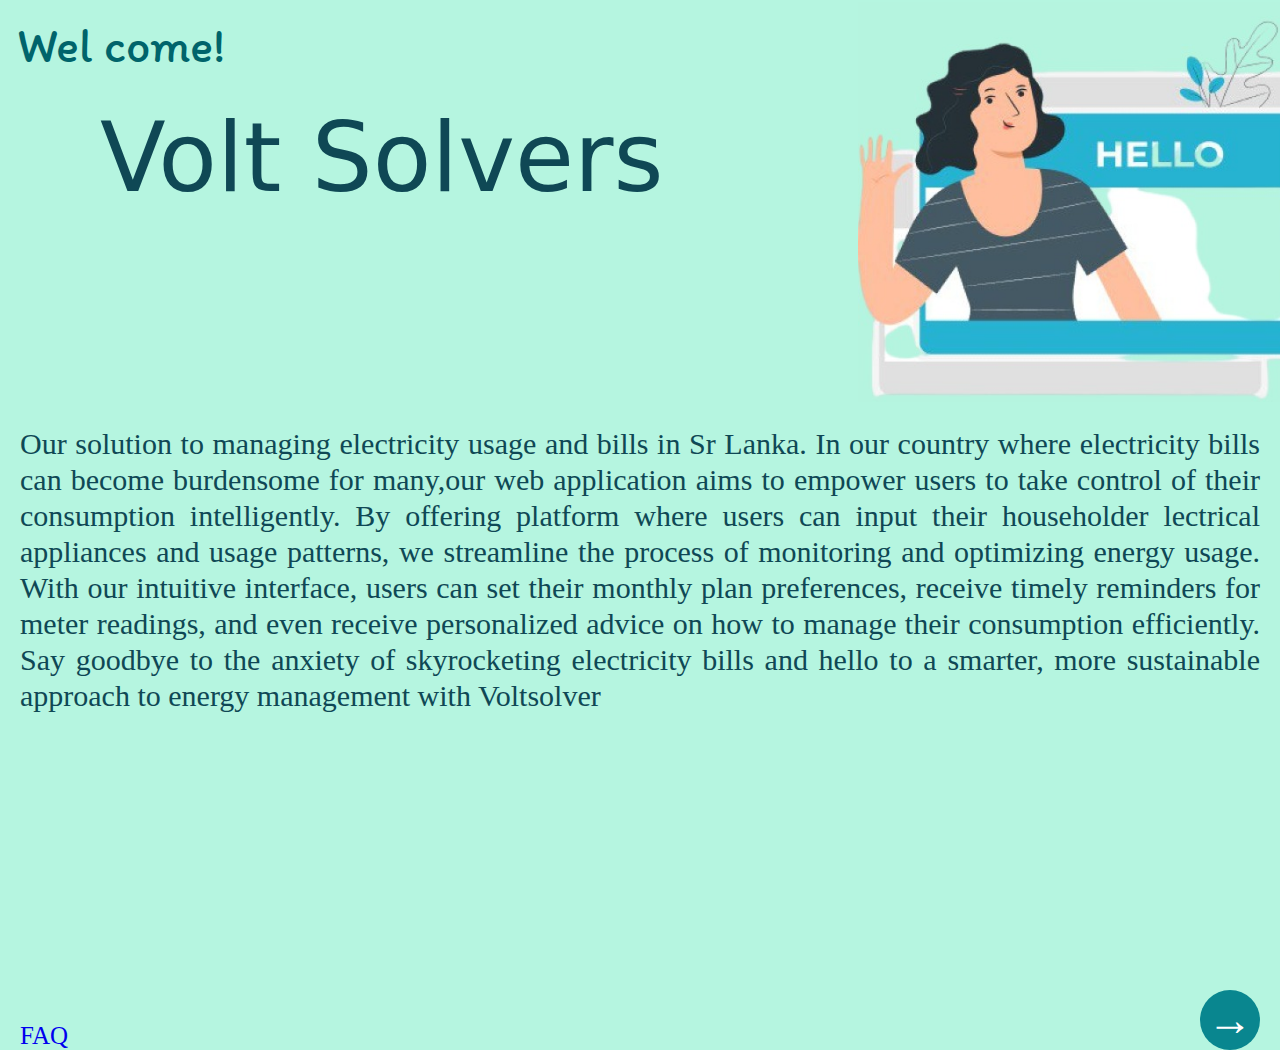
<file: Voltsolverwebpage/index.html>
<!DOCTYPE html>
<html lang="en">
<head>
    <meta charset="UTF-8">
    <meta name="viewport" content="width=device-width, initial-scale=1.0">
    <title>VoltSolver</title>
    <link rel="stylesheet" href="style.css">
    <link rel="preconnect" href="https://fonts.googleapis.com">
<link rel="preconnect" href="https://fonts.gstatic.com" crossorigin>
<link href="https://fonts.googleapis.com/css2?family=Irish+Grover&family=Itim&display=swap" rel="stylesheet">
<link rel="icon" href="favicon.png" >
</head>
<body>
   <div class="firstpage">
        <div class="welcome">
            <p id="wel">Wel come!</p>
            <p id="voltsolver">Volt Solvers</p>
            <img src="hello1.jpg" alt="" id="helloimg">
            <p class="intro">
                Our solution to managing electricity usage and bills in Sr Lanka. In our country where electricity bills can become burdensome for many,our web application aims to empower users to take control of their consumption intelligently. By offering platform where users can input their householder lectrical appliances and usage patterns, we streamline the process of monitoring and optimizing energy usage. With our intuitive interface, users can set their monthly plan preferences, receive timely reminders for meter readings, and even receive personalized advice on how to manage their consumption efficiently. Say goodbye to the anxiety of skyrocketing electricity bills and hello to a smarter, more sustainable approach to energy management with Voltsolver
            </p>
        </div>
    <div id="faq">
        <a href="faqindex.html">FAQ</a>
    </div>
    <a href="login.html"><button id="arrow">→</button></a>
    </div>
    <div class="footer">
            <div class="f">

            </div>
            <div class="fpart2"></div>

            </div>
</body>

</html>
</file>
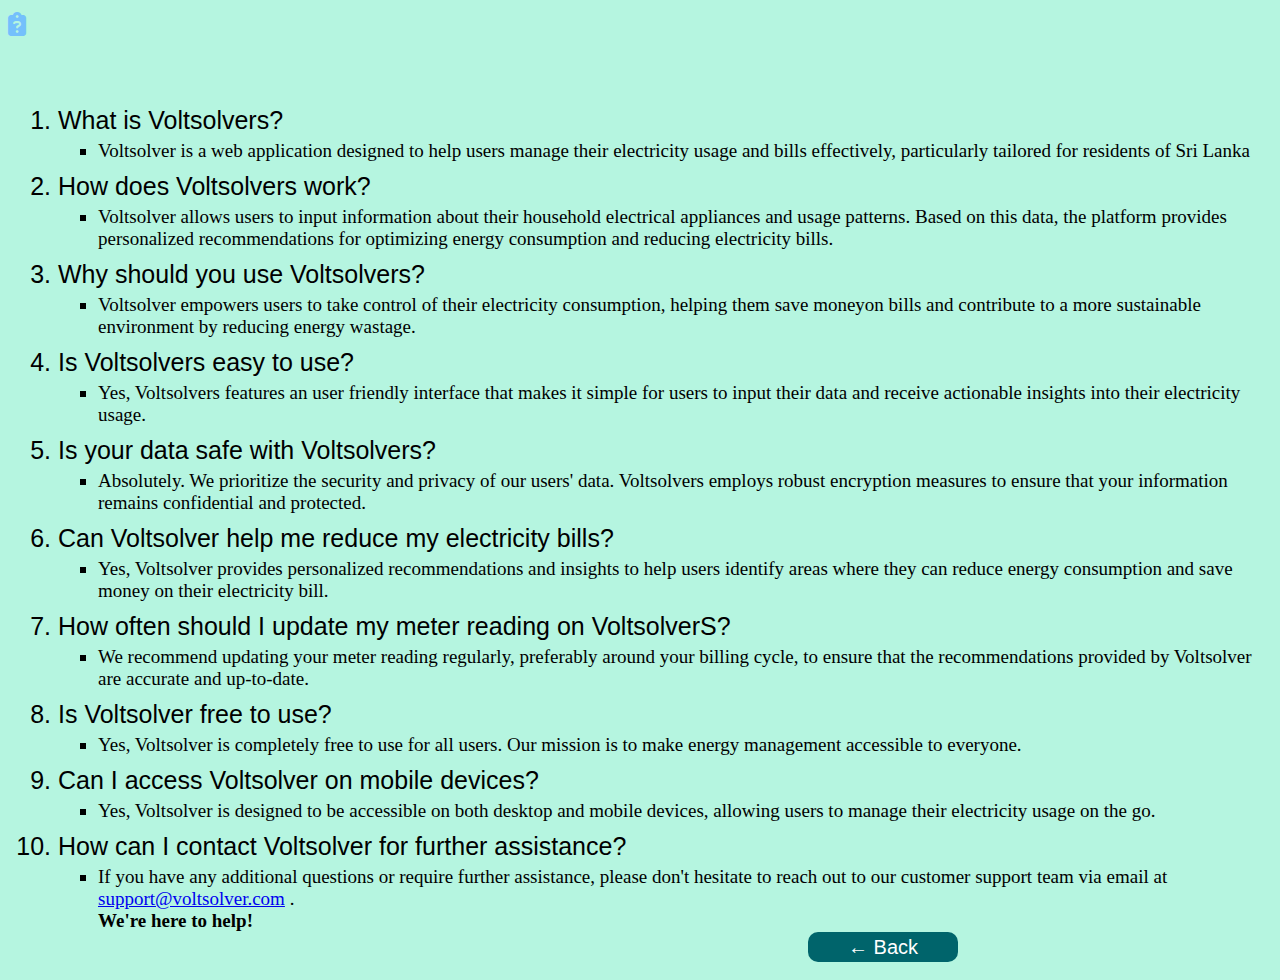
<file: Voltsolverwebpage/faqindex.html>
<!DOCTYPE html>
<html lang="en">
<head>
    <meta charset="UTF-8">
    <meta name="viewport" content="width=device-width, initial-scale=1.0">
    <title>FAQ</title>
    <link rel="stylesheet" href="https://cdnjs.cloudflare.com/ajax/libs/font-awesome/6.4.0/css/all.min.css">

    <link rel="stylesheet" href="faqstyle.css">
</head>
<body>
    <p>
        <i class="fa-solid fa-clipboard-question fa-xl" style="color: #74C0FC;"></i>
    </p>
    <br>
    <br>
    <ol>
        <div class="set">
            <li id="question">What is Voltsolvers?
            </li>
            <ul type="square">
                <li id="answer"> Voltsolver is a web application designed to help users manage their electricity usage and bills effectively, particularly tailored for residents of Sri Lanka</li>
            </ul>
        </div>
        <div class="set">
            <li id="question">How does Voltsolvers work?
            </li>
            <ul type="square">
                <li id="answer">Voltsolver allows users to input information about their household electrical appliances and usage patterns. Based on this data, the platform provides personalized recommendations for optimizing energy consumption and reducing electricity bills.</li>
            </ul>
        </div>
        <div class="set">
            <li id="question">Why should you use Voltsolvers?
            
            </li>
            <ul type="square">
                <li id="answer"> Voltsolver empowers users to take control of their electricity consumption, helping them save moneyon bills and contribute to a more sustainable environment by reducing energy wastage.</li>
            </ul>
        </div>
        <div class="set">
            <li id="question">Is Voltsolvers easy to use?
            
            </li>
            <ul type="square">
                <li id="answer">Yes, Voltsolvers features an user friendly interface that makes it simple for users to input their data and receive actionable insights into their electricity usage.</li>
            </ul>
        </div>
        <div class="set">
            <li id="question">Is your data safe with Voltsolvers?
           
            </li>
            <ul type="square">
                <li id="answer">Absolutely. We prioritize the security and privacy of our users' data. Voltsolvers employs robust encryption measures to ensure that your information remains confidential and protected.</li>
            </ul>
        </div>
        <div class="set">
            <li id="question">Can Voltsolver help me reduce my electricity bills?
            
            </li>
            <ul type="square">
                <li id="answer">Yes, Voltsolver provides personalized recommendations and insights to help users identify areas where they can reduce energy consumption and save money on their electricity bill.</li>
            </ul>
        </div>
        <div class="set">
            <li id="question">How often should I update my meter reading on VoltsolverS?
            </li>
            <ul type="square">
                <li id="answer"> We recommend updating your meter reading regularly, preferably around your billing cycle, to ensure that the recommendations provided by Voltsolver are accurate and up-to-date.
                </li>
            </ul>
        </div>
        <div class="set">
            <li id="question">Is Voltsolver free to use?
           
            </li>
            <ul type="square">
                <li id="answer">Yes, Voltsolver is completely free to use for all users. Our mission is to make energy management accessible to everyone.</li>
            </ul>
        </div>
        <div class="set">
            <li id="question">Can I access Voltsolver on mobile devices?
            
            </li>
            <ul type="square">
                <li id="answer">Yes, Voltsolver is designed to be accessible on both desktop and mobile devices, allowing users to manage their electricity usage on the go.</li>
            </ul>
        </div>
        <div class="set">
            
        </div>
        <div class="set">
            <li id="question">How can I contact Voltsolver for further assistance?
            </li>
            <ul type="square">
                <li id="answer">If you have any additional questions or require further assistance, please don't hesitate to reach out to our customer support team via email at <a href="mailto:">support@voltsolver.com</a> . <br> <b>We're here to help!</b>
                </li>
            </ul>
        </div>
    </ol>

    <a href="index.html"><button id="backbtn">← Back</button></a>
</body>
</html>
</file>
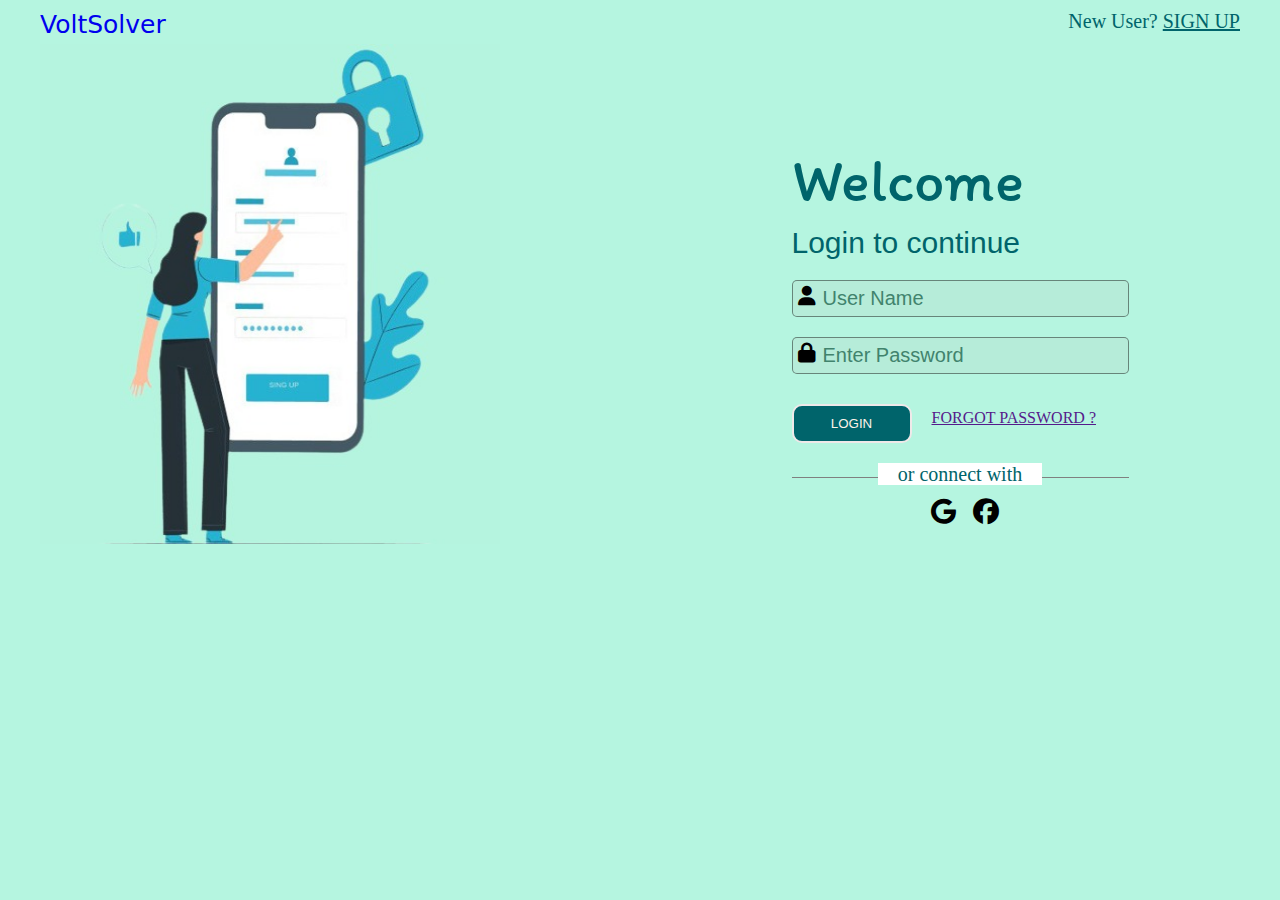
<file: Voltsolverwebpage/login.html>
<!DOCTYPE html>
<html lang="en">
  <head>
    <meta charset="UTF-8" />
    <meta name="viewport" content="width=device-width, initial-scale=1.0" />
    <link rel="stylesheet" href="loginstyle.css" />
    <link
      rel="stylesheet"
      href="https://cdnjs.cloudflare.com/ajax/libs/font-awesome/6.4.0/css/all.min.css"
    />
    <link rel="preconnect" href="https://fonts.googleapis.com" />
    <link rel="preconnect" href="https://fonts.gstatic.com" crossorigin />
    <link
      href="https://fonts.googleapis.com/css2?family=Itim&display=swap"
      rel="stylesheet"
    />
    <link rel="icon" href="favicon.png" >
    <title>Login</title>
  </head>
  <body>
    <div class="header">
      <div class="voltsolvertxt"><a href="index.html" target="_blank">VoltSolver</a></div>
      <div class="singup">New User? <a href="singup.html">SIGN UP</a></div>
    </div>
    <div class="container">
      <div class="loginleft">
        <img src="login.jpg" alt="" />
      </div>
      <div class="logincont">
        <div class="login">
          <div class="welcome">
            <p id="welcome">Welcome</p>
            <p id="logintext">Login to continue</p>
          </div>
          <form action="">
            <div class="username">
              <i class="fa-solid fa-user fa-lg"></i>
              <input
                type="text"
                placeholder="User Name"
                required
                id="username"
              />
            </div>
            <div class="password">
              <i class="fa-solid fa-lock fa-lg"></i>
              <input type="password" placeholder="Enter Password" required />
            </div>
            <div class="loginbtncont">
              <button id="loginbtn">LOGIN</button>
              <a href="">FORGOT PASSWORD ?</a>
            </div>
          </form>
          <p id="lastpara"><span>or connect with</span></p>
          <div class="lasticon">
            <i class="fa-brands fa-google"></i>
            <i class="fa-brands fa-facebook"></i>
          </div>
        </div>
      </div>
    </div>
    <div class="footer">

    </div>
  </body>
  
</html>
</file>
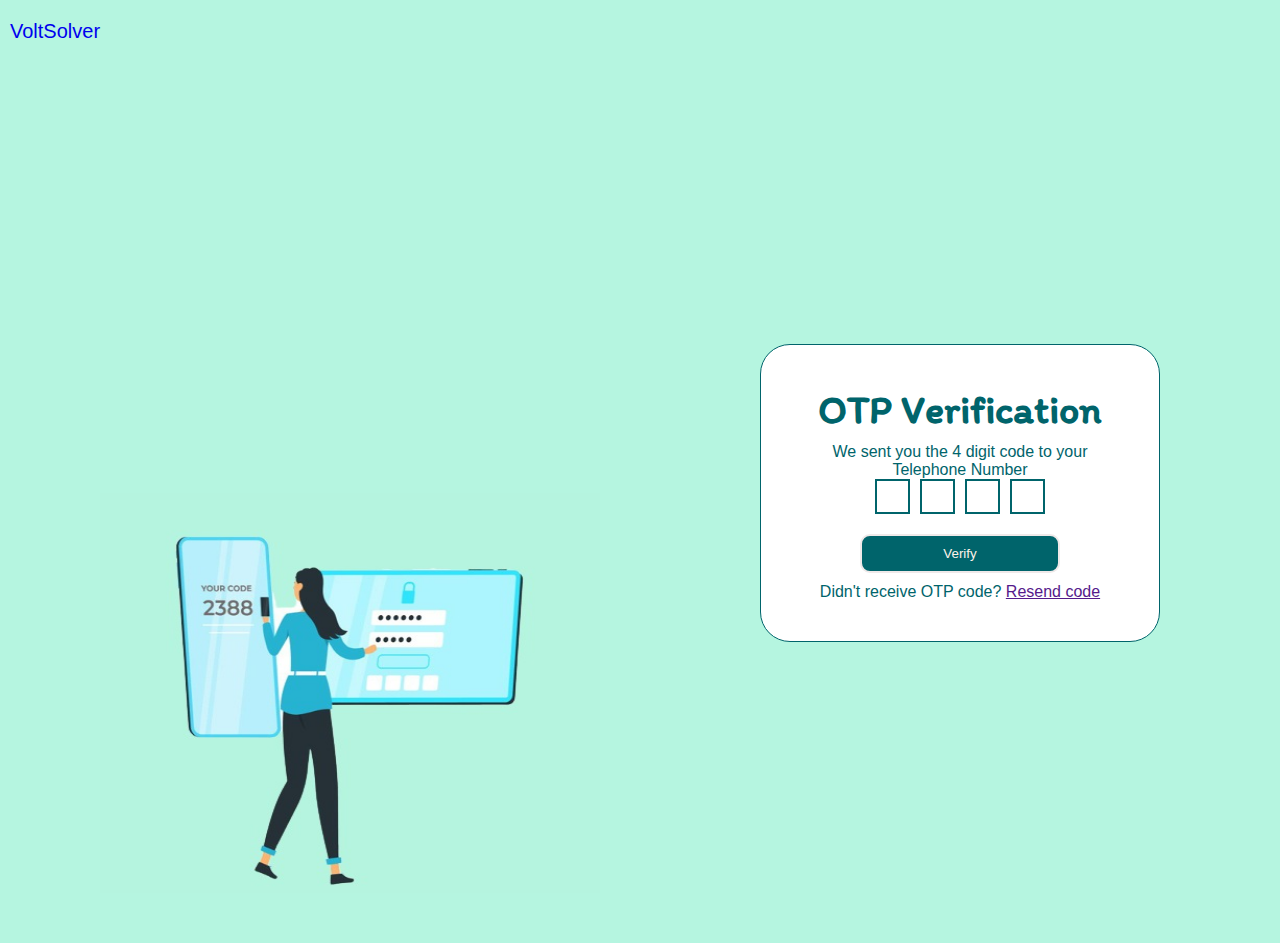
<file: Voltsolverwebpage/otp.html>
<!DOCTYPE html>
<html lang="en">
<head>
    <meta charset="UTF-8">
    <meta name="viewport" content="width=device-width, initial-scale=1.0">
    <title>OTP</title>
    <link rel="stylesheet" href="https://cdnjs.cloudflare.com/ajax/libs/font-awesome/6.4.0/css/all.min.css">
    <link rel="preconnect" href="https://fonts.googleapis.com">
    <link rel="preconnect" href="https://fonts.gstatic.com" crossorigin>
    <link href="https://fonts.googleapis.com/css2?family=Itim&display=swap" rel="stylesheet">
    <link rel="stylesheet" href="otpstyle.css">
    <link rel="icon" href="favicon.png" >
</head>
<body>
    <div class="head">
        <div class="voltsolvertxt"><a href="index.html" target="_blank">VoltSolver</a></div>
    </div>
    <div class="container">
        <div class="contimg">
         <img src="otp1.jpg" alt="">
        </div>
        <div class="contotp">
            <h2>OTP Verification</h2>
            <p>We sent you the 4 digit code to your Telephone Number</p>
            <div class="box">
               <input type="number" name="" id="">
               <input type="number" name="" id="">
               <input type="number" name="" id="">
               <input type="number" name="" id="">
            </div>
           <a href="regsuccess.html" target="_blank"><button id="verifybtn">Verify</button></a> 
            <p >Didn't receive OTP code? <a href="" id="resend">Resend code</a></p>
        </div>

    </div>

    <script>
        let btn=document.getElementById('verifybtn');
        btn.addEventListener('click',(event)=>{
            event.preventDefault();
            
        })

    </script>
</body>
</html>
</file>
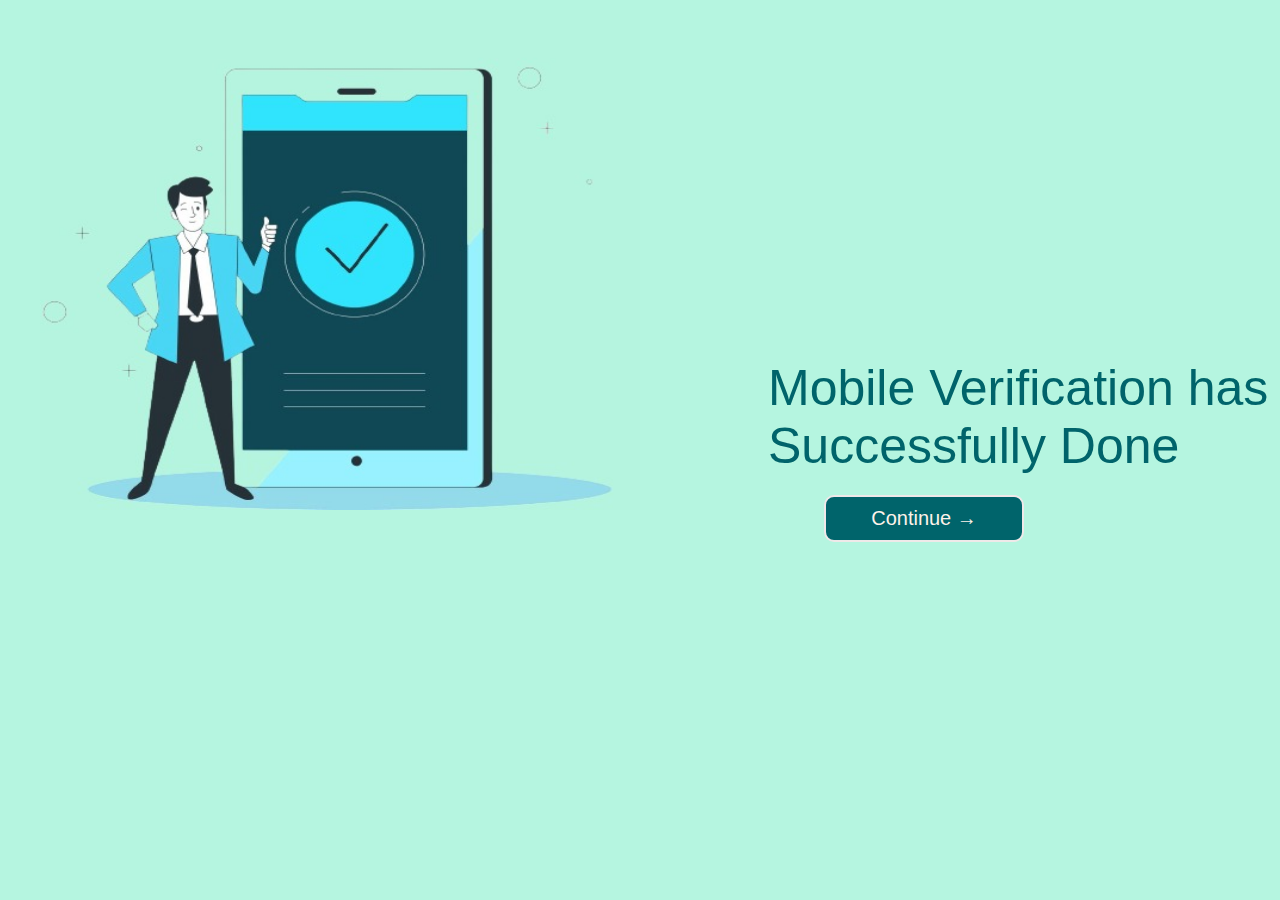
<file: Voltsolverwebpage/regsuccess.html>
<!DOCTYPE html>
<html lang="en">
<head>
    <meta charset="UTF-8">
    <meta name="viewport" content="width=device-width, initial-scale=1.0">
    <title>RegistrationSuccess</title>
    <link rel="stylesheet" href="https://cdnjs.cloudflare.com/ajax/libs/font-awesome/6.4.0/css/all.min.css">
    <link rel="preconnect" href="https://fonts.googleapis.com">
    <link rel="preconnect" href="https://fonts.gstatic.com" crossorigin>
    <link href="https://fonts.googleapis.com/css2?family=Itim&display=swap" rel="stylesheet">
    <link rel="stylesheet" href="regsuccesstyle.css">
    <link rel="icon" href="favicon.png" >
</head>
<body>
   <div class="container">
        <div class="containleft">
            <img src="regsucces.jpg" alt="">
        </div>
        <div class="containright">
            <p>Mobile Verification has Successfully Done</p>
            <a href="selectitem.html" target="_blank"><button id="continuebtn" >Continue →</button></a>
        </div>
   </div>


    

   
</body>
<!-- <script>
    let btn=document.getElementById('continuebtn');
    btn.addEventListener('click',(event)=>{
        event.preventDefault();
    });
</script> -->
</html>
</file>
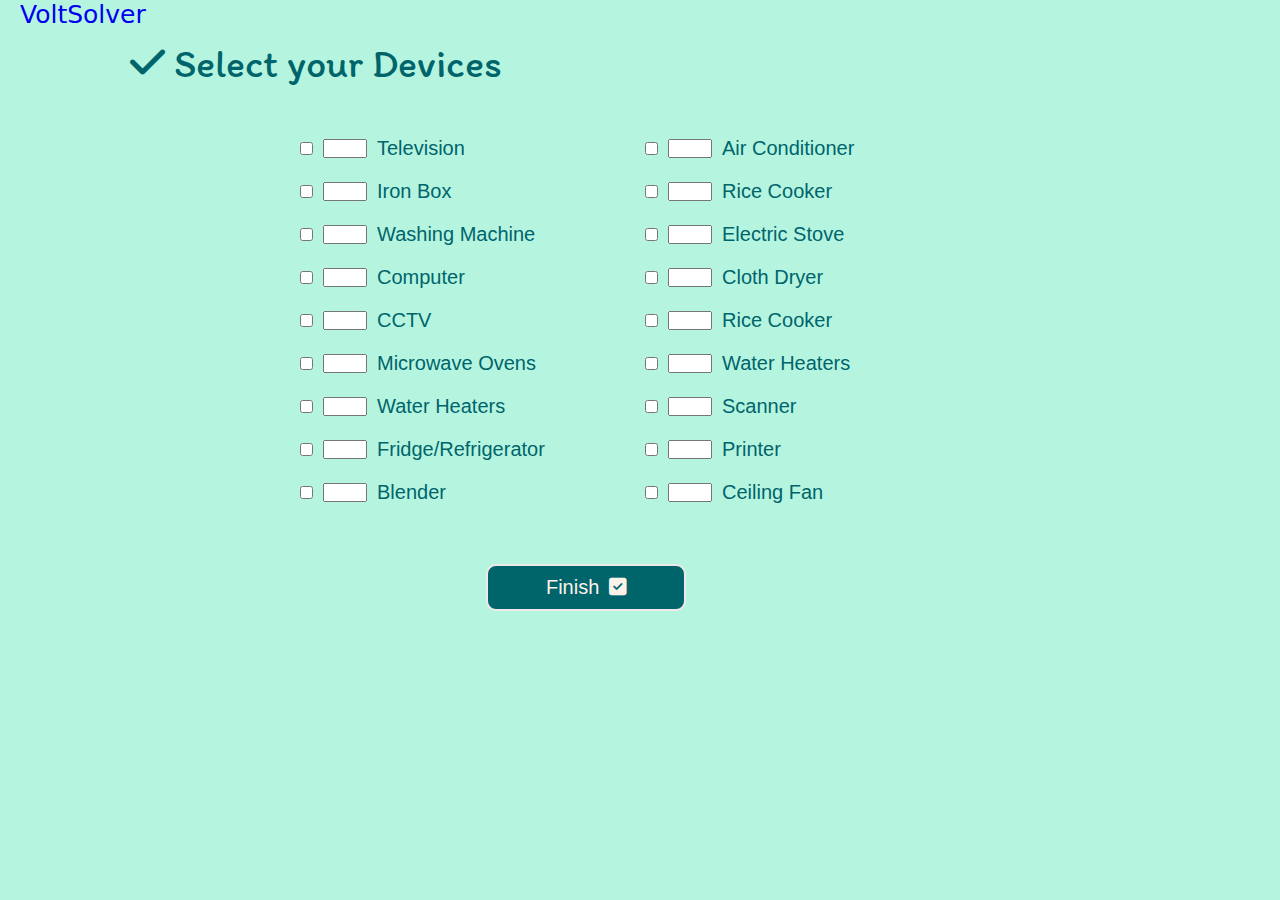
<file: Voltsolverwebpage/selectitem.html>
<!DOCTYPE html>
<html lang="en">
<head>
    <meta charset="UTF-8">
    <meta name="viewport" content="width=device-width, initial-scale=1.0">
    <title>Devices</title>
    <link rel="stylesheet" href="https://cdnjs.cloudflare.com/ajax/libs/font-awesome/6.4.0/css/all.min.css">
    <link rel="preconnect" href="https://fonts.googleapis.com">
    <link rel="preconnect" href="https://fonts.gstatic.com" crossorigin>
    <link href="https://fonts.googleapis.com/css2?family=Itim&display=swap" rel="stylesheet">
    <link rel="stylesheet" href="selectitemstyle.css">
    <link rel="icon" href="favicon.png" >
</head>
<body>
   <div class="voltsolvertxt"><a href="index.html" target="_blank">VoltSolver</a></div>
    <div class="head">
    
        <i class="fa-solid fa-check"></i>
        Select your Devices
    </div>
      
    <div class="container">
         <div class="set">
            <input type="checkbox">
            <input type="number">
            <span> Television</span>
         </div>
         <div class="set">
            
            <input type="checkbox">
            <input type="number" >
            <span> Air Conditioner</span>
         </div>
         <div class="set">
       
            <input type="checkbox">
            <input type="number" >
            <span > Iron Box</span>
         </div>
         <div class="set">
            <input type="checkbox" >
            <input type="number" >
            <span > Rice Cooker</span>
         </div>
         <div class="set">
          
            <input type="checkbox" >
            <input type="number" >
            <span > Washing Machine</span>
         </div>
         <div class="set">
            <input type="checkbox">
            <input type="number">
            <span >Electric Stove</span>
         </div>
         <div class="set">
            <input type="checkbox" >
            <input type="number">
            <span >Computer</span>
         </div>
         <div class="set">
            <input type="checkbox">
            <input type="number" >
            <span> Cloth Dryer</span>
         </div>
         <div class="set">
            <input type="checkbox" >
            <input type="number" >
            <span > CCTV</span>
         </div>
         <div class="set">
            <input type="checkbox" >
            <input type="number" >
            <span > Rice Cooker</span>
         </div>

         <div class="set">
            <input type="checkbox" >
            <input type="number">
            <span >Microwave Ovens</span>
         </div>
         <div class="set">
            <input type="checkbox">
            <input type="number">
            <span> Water Heaters</span>
         </div>
         <div class="set">
            <input type="checkbox" >
            <input type="number" >
            <span > Water Heaters</span>
         </div>
         <div class="set">

            <input type="checkbox">
            <input type="number" >
            <span  > Scanner</span>
         </div>
         <div class="set">
            <input type="checkbox"  >
            <input type="number" >
            <span > Fridge/Refrigerator</span>
         </div>
         <div class="set">
            <input type="checkbox"  >
            <input type="number"  >
            <span  > Printer</span>
         </div>
         <div class="set">
            <input type="checkbox" >
            <input type="number"  >
            <span  > Blender</span>
         </div>
         <div class="set">
            <input type="checkbox"  >
            <input type="number"  >
            <span  > Ceiling Fan</span>
         </div>
    </div>
    <button id="finishbtn">Finish <i class="fa-solid fa-square-check"></i></button>
</body>
</html>
</file>
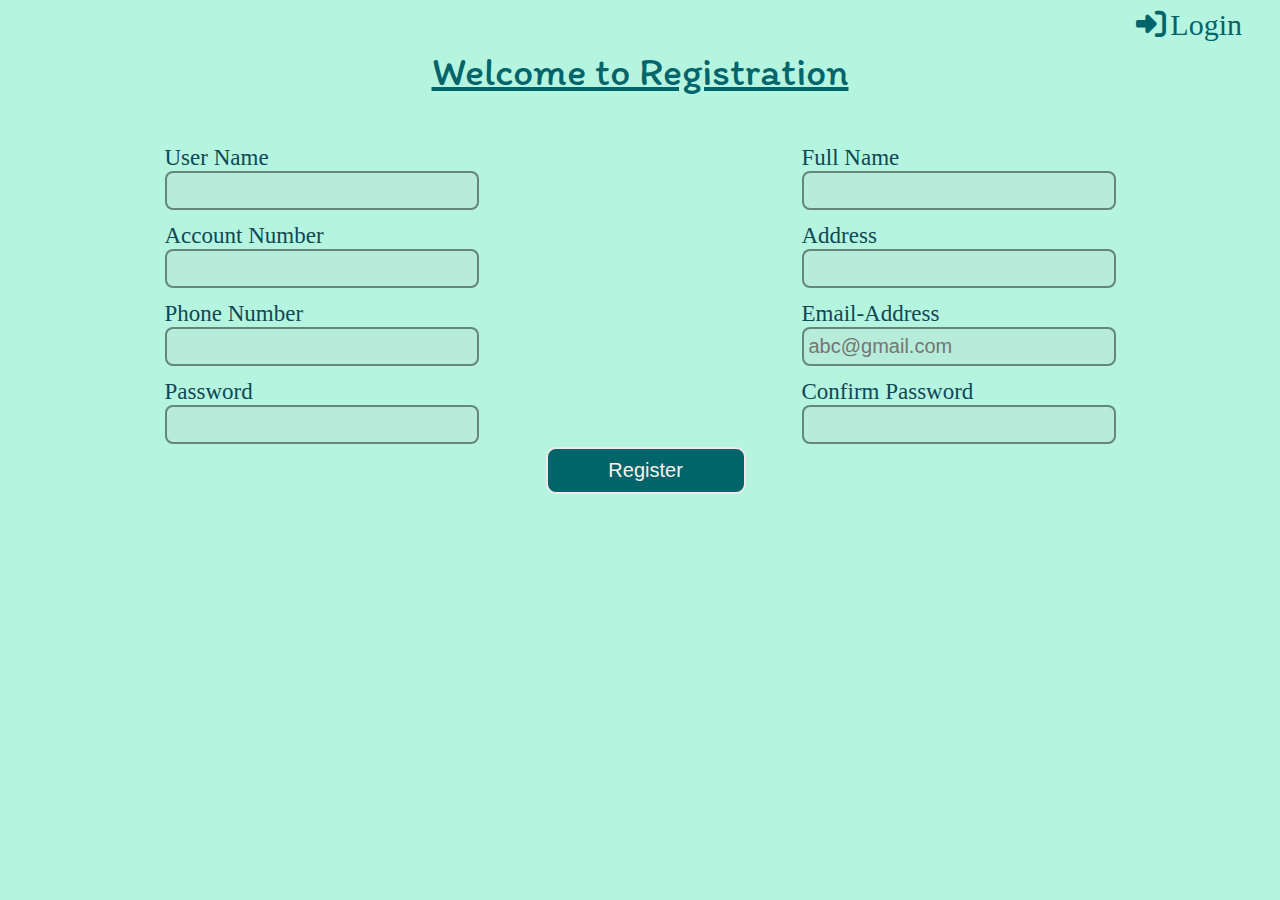
<file: Voltsolverwebpage/singup.html>
<!DOCTYPE html>
<html lang="en">
<head>
    <meta charset="UTF-8">
    <meta name="viewport" content="width=device-width, initial-scale=1.0">
    <title>Sign Up</title>
    <link rel="stylesheet" href="singupstyle.css">
    <link rel="stylesheet" href="https://cdnjs.cloudflare.com/ajax/libs/font-awesome/6.4.0/css/all.min.css">
    <link rel="preconnect" href="https://fonts.googleapis.com">
    <link rel="preconnect" href="https://fonts.gstatic.com" crossorigin>
    <link href="https://fonts.googleapis.com/css2?family=Itim&display=swap" rel="stylesheet">
    <link rel="icon" href="favicon.png" >
</head>
<body>
    <div class="head">
        <div class="icon"></div>
        <div id="login">
            <i class="fa-solid fa-right-to-bracket"></i>
            <a href="login.html" >Login</a>
        </div>
    </div>
    <div class="welcome">
        <u>Welcome to Registration </u>
    </div>
    
 
    <form action="" id="form">
        <div class="container" >
            <div class="userinput">
                <label for="">User Name</label>
                <input type="text" id="username" class="input" >
                <div class="error"></div>
            </div>
            <div class="userinput">
                <label for="">Full Name</label>
                <input type="text" id="fullname" class="input" >
                <div class="error"></div>
            </div>
            <div class="userinput">
                <label for="">Account Number</label>
                <input type="text" id="accnumber" class="input" >
                <div class="error"></div>
            </div>
            <div class="userinput">
                <label for="">Address</label>
                <input type="text" id="address" class="input" >
                <div class="error"></div>
            </div>    
            <div class="userinput">
                <label for="">Phone Number</label>
                <input type="number" id="phonenumber" class="input" >
                <div class="error"></div>
            </div>
            <div class="userinput">
                <label for="">Email-Address</label>
                <input type="email" id="email" class="input" placeholder="abc@gmail.com">
                <div class="error"></div>
            </div>
            <div class="userinput">
                <label for="">Password</label>
                <input type="password" id="password" class="input" >
                <div class="error"></div>
            </div>
            <div class="userinput">
                <label for="">Confirm Password</label>
                <input type="password" id="cpassword" class="input" max="10" min="10">
                <div class="error"></div>
            </div>
        </div>
        <button id="registerbtn" >Register</button>
    </form>
     <script src="singupjs.js"></script>
</body>
</html>
</file>
<file: Voltsolverwebpage/style.css>
*{
    margin:0;
    padding: 0;
}
body{
    background-color: #b5f5e0;

}
#wel{
    font-family: "Itim", cursive;
    font-weight: 400;
    font-style: normal;
    font-size: 48px;
    line-height: 57.6px;
    color: #00646b;
    margin: 17px;
}
#voltsolver{
  font-family: "Irish Grover", system-ui;
  font-weight: 400;
  font-style: normal;
  font-size: 96px;
  color:#0F4855;
  line-height: 116.06px;
  /* margin-left: 40px; */
   position: absolute;
  top: 100px; 
  left: 100px;
}
.intro{
   
    font-family: "Nanum Myeongjo", serif;
    font-weight: 400;
    font-style: normal;
    color: #0F4855;
    text-align: justify;
    margin: 20px;
    font-size: 30px;
    line-height: 36px;
}
#helloimg{
    margin-top: -90px;
    margin-left: 67%; /*850px*/
    height: 400px;
}
#faq a{
    position: absolute;
    left: 20px;
    bottom:-150px;
    font-size: 25px;
    text-decoration: none;
}
#faq a:hover{
    color: rgb(0, 0, 0);
    transition: .9s;
    
    
}
#arrow{
    text-decoration: bold;
    position: absolute;
    border: none;
    border-radius: 50px;
    background-color: #09868f;
    width: 60px;
    height: 60px; 
    font-size: 45px;
    bottom: -150px;
    left: 1200px;
    cursor: pointer;
    color: white;
    text-align: center;
   
}
#arrow:hover{
    background-color: rgb(153, 87, 87);
    transition: .9s;
    /* color: rgb(58, 227, 7); */
}

@media  screen and (max-width:1220px){
    #arrow{
        position: absolute;
        left: 1000px;
        bottom: 40px;
    }
}  

@media  screen and (max-width:1090px){
    #arrow{
        position: absolute;
        left: 600px;
        bottom: 40px;
    }
    
} 
@media  screen and (max-width:800px){
    #arrow{
        position: absolute;
        left: 350px;
        bottom: 40px;
    }
} 
@media  screen and (max-width:600px){
    #arrow{
        position: absolute;
        left: 250px;
        bottom: 40px;
    }
}
</file>
<file: Voltsolverwebpage/faqstyle.css>
body{
    background-color: #b5f5e0;

}
#question{
    margin-top: 10px;
    font-family: 'Franklin Gothic Medium', 'Arial Narrow', Arial, sans-serif;
    font-size: 25px;
}
#answer{
    margin-top: 5px;
    font-size: 19px;
}
#backbtn{
    text-decoration: bold;
    position: relative; 
    border: none;
    border-radius: 10px;
    background-color: #00646b;
    width: 150px;
    height: 30px; 
    font-size: 20px;
    top :-20px;
    left:1100px; 
    cursor: pointer;
    text-align: center;
    transition: background-color 0.9s;
}
#backbtn:hover{
    background-color: rgb(153, 87, 87);


    border: 2px  solid rgba(0,0,0,.5);
}
 a #backbtn{
    text-decoration: none;
    color: white;
    text-align: center;
    padding:auto;
}
ol{
    display: flex;
    flex-direction: column; 
    margin: 10px;
    justify-content: center;
    align-items: stretch;
    flex-wrap: wrap;
}

@media  screen and (max-width:1320px){
    #backbtn{
        position: relative;
        left: 800px;
        top: -10px;
    }
} 

@media  screen and (max-width:1090px){
    #backbtn{
        position: relative;
        left: 300px;
        top: -10px;
    }
} 
@media  screen and (max-width:800px){
    #backbtn{
        position: relative;
        left: 200px;
        top: 10px;
    }
} 
@media  screen and (max-width:600px){
    #backbtn{
        position: relative;
        left: 100px;
        top: 10px;
    }
}
</file>
<file: Voltsolverwebpage/loginstyle.css>
*{
    margin:0;
    padding: 0;
}
body{
    background-color: #b5f5e0;
    
}
.header{
    display: flex;
    justify-content: space-between;
    margin:10px 40px 5px 40px;
    color: #00646b;

}
.voltsolvertxt{
    font-family: "Irish Grover", system-ui;
    font-size: 25px;font-weight: 500;
    color: #00646b;
}
.voltsolvertxt a{
text-decoration: none;
}
.singup{
    font-size: 20px;
}
.singup a{
    color: #00646b;
}
.singup a:hover{
    color: brown;
}
.loginleft img{
    margin-left: 40px;
    height: 500px;
    width: 460px;
    position: absolute; 
    /* top: 300px;  */
    animation: moveUpDown 2s infinite alternate; 
} 
@keyframes moveUpDown {
    0% {
      top: 40px; 
    }
    100% {
      top: 100px; 
    }
  }

.container{
    display: grid;
    grid-template-columns: 1fr 1fr;
}
#welcome{
    
        font-family: "Itim", cursive;
        font-weight: 400;
        font-style: normal;
        font-size: 60px;
        margin-bottom: 10px;
        color: #00646b;
        
    }
#logintext{
    font-family: 'Gill Sans', 'Gill Sans MT', Calibri, 'Trebuchet MS', sans-serif;
    font-size: 30px;
    margin-bottom: 20px;
    color: #00646b;
}

.username{
    position: relative;
    margin-top: 10px;
    /* background-color: whitesmoke; */
}
.username input{
    /* background: transparent; */
    outline: 0;
    border: 1px solid rgba(0, 0, 0, 0.436);
    border-radius: 5px;
    height: 25px;
    width: 300px;
    padding:5px 5px 5px 30px;
    font-size: 20px;
    background-color: rgba(202, 153, 153, 0.09);
    /* color: rgb(54, 54, 54); */
}
.username input::placeholder{
    color: rgb(65, 131, 109);
    font-size: 20px;
}
.username i{
    position: absolute;
    left: 6px;
    top: 15px;
}

.password{
    position: relative;
    margin-top: 20px;

  
}
.password input{
    outline: 0;
    border: 1px solid rgba(0, 0, 0, 0.436);
    border-radius: 5px;
    height: 25px;
    width: 300px;
    padding:5px 5px 5px 30px;
    font-size: 20px;
    background-color: rgba(202, 153, 153, 0.09);
    

}
.password input::placeholder{
    color: rgb(65, 131, 109);
    font-size: 20px;
}
.password i{
    position: absolute;
    left: 6px;
    top: 15px;
}


/* full right side login  */

.logincont{
    display: flex;
    margin-top: 100px;
    align-items: flex-start;
    justify-content: center;
}


/* button login */
.loginbtncont{
    position: relative;
    margin-top: 20px;
    
}
#loginbtn{
    width: 120px;
    text-align: center;
    padding: 10px 10px;
    background-color: #00646b;
    color: #fdf2e9;
    border-radius: 10px;
    border:2px solid #efe9e9;
    transition: background-color 0.5s;
    position: absolute;
    top: 10px;
    left: 0px;
  
}
#loginbtn:hover{
    background-color: brown;
    cursor: pointer;
    border: 2px  solid rgba(0,0,0,.5);
    
}
.loginbtncont a{
    position:absolute;
    top: 15px;
    left: 140px;
}
.loginbtncont a:hover{
    color: brown;
}
#lastpara {
    width: 100%; 
    text-align: center; 
    border-bottom: 1px solid grey; 
    line-height: 0.1em;
    margin: 100px 0 20px; 
 } 
 
 #lastpara span { 
     background:#fff; 
     padding:0 20px; 
     color: #00646b;
     font-size: 20px;
     
 }
 .lasticon{
    font-size: 26px;
    text-align: center;
    
 }
 .lasticon i{

    margin-left: 10px;
    cursor: pointer;
 }
.lasticon i:hover{
    color: brown;
    transition: .5s;
}

/* .volt{
    background-color: rgba(127, 255, 212, 0.398);
    height: 100vh;
    width: 100vh;
} */

/* .loginleft img{
    
    height: 80vh;
    width: 80vh;
   
}  */

@media screen and (max-width:1000px){
    .container{
        grid-template-columns: 1fr;
        align-items: center;
        justify-items: center;
      /* opacity: 24;  */
        
    }
    /* body{
        background: url('loginback.gif');
    } */
    .loginleft img{
        display: none;
    }
}
</file>
<file: Voltsolverwebpage/otpstyle.css>
* {
    margin: 0;
    padding: 0;
    box-sizing: border-box;
}

body {
    background-color: #b5f5e0;
    font-family: 'Gill Sans', 'Gill Sans MT', Calibri, 'Trebuchet MS', sans-serif;
    color: #00646b;
}

.container {
    display: grid;
    grid-template-columns: 1fr 1fr;
    align-items: center;
    justify-items: center;
    height: 100vh;
}
.voltsolvertxt{
    font-family: "Irish Grover", system-ui;
    font-size: 25px;
    font-weight: 500;
    color: #00646b;
    margin-top: 20px;
    margin-left: 10px;

}
.voltsolvertxt a{
text-decoration: none;
}
.contimg img {
    height: 400px;
    width: 500px;
    animation: moveUpDown 2s infinite alternate;
    position: absolute;
    left: 100px;
}
.voltsolvertxt{
    font-family: 'Gill Sans', 'Gill Sans MT', Calibri, 'Trebuchet MS', sans-serif;
    font-size: 20px;
    /* margin-bottom: 20px; */
    color: #00646b;
}

@keyframes moveUpDown {
    0% {
        top: 10px;
        
    }
    100% {
        top: 100px;
    }
}

.contotp {
    background-color: white;
    border-radius: 30px;
    width: 400px;
    padding: 40px;
    border: 1px solid #00646b;
    text-align: center;
}

h2 {
    font-family: 'Itim', cursive;
    font-size: 40px;
    margin-bottom: 10px;
}

.box {
    display: flex;
    justify-content: center;
    margin-bottom: 20px;
}

.box input {
    width: 35px;
    height: 35px;
    margin: 0 5px;
    text-align: center;
    border: 2px solid #00646b;
}

#verifybtn {
    outline: 0;
    width: 200px;
    padding: 10px;
    background-color: #00646b;
    color: #fdf2e9;
    border-radius: 10px;
    border: 2px solid #efe9e9;
    transition: background-color 0.5s;
    cursor: pointer;
    margin-bottom: 10px;
}

#verifybtn:hover {
    background-color: brown;
    border: 2px solid rgba(0, 0, 0, 0.5);
}

#resend:hover {
    color: brown;
}

/* @media screen and (max-width: 1000px) {
    .container {
        grid-template-columns: 1fr;
        text-align: center;
    }

    .contimg img {
        display: none;
    }
} */
</file>
<file: Voltsolverwebpage/regsuccesstyle.css>
*{
    margin:0;
    padding: 0;
}
body{
    background-color: #b5f5e0;

}

.container{
    display: grid;
    grid-template-columns: 1.5fr 1fr;
}
.containleft img{
    margin-left: 40px;
    height: 500px;
    width: 600px;
    position: absolute; 
    top: 10px; 
    animation: moveUpDown 2s infinite alternate; 
} 
@keyframes moveUpDown {
    0% {
      top: 0px; 
    }
    
    100% {
      top: 100px; 
    }
  } 
 
.containright{
  display: flex; /* Establishes flex container */
  justify-content: center; /* Horizontally center aligns items */
  align-items: center; /* Vertically center aligns items */
  height: 100vh; 
  flex-direction: column;
  /* margin-right: 10px; */
}
.containright p{
    font-family: 'Gill Sans', 'Gill Sans MT', Calibri, 'Trebuchet MS', sans-serif;
    font-size: 50px;
    /* margin-bottom: 20px; */
    color: #00646b;
    
}
#continuebtn{
    outline: 0;
    width: 200px;
    text-align: center;
    padding: 10px 10px;
    background-color: #00646b;
    color: #fdf2e9;
    border-radius: 10px;
    border:2px solid #efe9e9;
    transition: background-color 0.5s;
    cursor: pointer;
    font-size: 20px;
    margin-top: 20px;
    margin-right: 200px;
}
#continuebtn:hover{
    background-color: brown;
    border: 2px  solid rgba(0,0,0,.5);
}

#continuebtn a {
  text-decoration: none;
  color: #fdf2e9
}
</file>
<file: Voltsolverwebpage/selectitemstyle.css>
*{
    margin:0;
    padding: 0;
}
body{
    background-color: #b5f5e0;

}
.head{
    font-family: "Itim", cursive;
        font-weight: 400;
        font-style: normal;
        font-size: 40px;
        margin-top: 10px;
        color: #00646b;
        margin-left: 130px;
}
.container{
    display: grid;
    position: relative;
    gap: 10px;
    grid-template-columns: 1fr 1fr;
    align-content: center;
    /* margin-top: 50px ; */
    margin:50px 300px;
    font-family: 'Gill Sans', 'Gill Sans MT', Calibri, 'Trebuchet MS', sans-serif;
    font-size: 20px;
    /* margin-bottom: 20px; */
    color: #00646b;
}
.voltsolvertxt{
    font-family: "Irish Grover", system-ui;
    font-size: 25px;font-weight: 500;
    color: #00646b;
    margin-left: 20px;
}
.voltsolvertxt a{
text-decoration: none;
}
.set {
    display: flex;
    align-items: center;
    margin-bottom: 10px; /* Optional: Add margin between sets */
}


input[type="number"] {
    width: 40px; /* Adjust width as needed */
    margin: 0 10px; /* Optional: Add margin between inputs */
}





#finishbtn{
    outline: 0;
    width: 200px;
    text-align: center;
    padding: 10px 10px;
    background-color: #00646b;
    color: #fdf2e9;
    border-radius: 10px;
    border:2px solid #efe9e9;
    transition: background-color 0.5s;
    /* position: absolute;
    bottom: 60px;
    left: 44%; */
    margin-left: 38vw;
    margin-bottom: 100px;
    font-size: 20px;
    cursor: pointer;
}
#finishbtn i{
    margin-left: 4px;
}
#finishbtn:hover{
    background-color: brown;
   
    border: 2px  solid rgba(0,0,0,.5);
}

@media  screen and (max-width:1084px) {
    .container{
        display: grid;
        grid-template-columns: 1fr;
    }
}
</file>
<file: Voltsolverwebpage/singupstyle.css>
body{
    background-color: #b5f5e0;
}
.head{
    display: flex;
    justify-content: space-between;
    margin:5px 30px 5px 10px;
}
#login a{
    text-decoration: none;
    color: #00646b;
    font-family: "Nanum Myeongjo", serif;
    
    font-weight: 400;
    font-style: normal;
    font-size: 30px;
}
#login a:hover{
    color: brown;
}
#login i{
    font-size: 30px;
    color: #00646b;
}
.welcome{
    font-family: "Itim", cursive;
        font-weight: 400;
        font-style: normal;
        font-size: 40px;
        color: #00646b;
        text-align: center;
}
.userinput{
    display: flex;
    flex-direction: column;
    
}
.userinput label{
    font-family: "Nanum Myeongjo", serif;
    font-weight: 400;
    font-style: normal;
    color: #0F4855;
    font-size: 23px;


}
.input{
    outline: 0;
    border: 2px solid rgba(0, 0, 0, 0.436);
    border-radius: 8px;
    height: 25px;
    width: 300px;
    padding:5px;
    font-size: 20px;
    background-color: rgba(202, 153, 153, 0.09);
}
.container{
    display: grid;
    position: relative;
    gap: 10px;
    grid-template-columns: auto auto;
    align-items: center;
    justify-items: center;
   margin-top: 50px;
}

#registerbtn{
    outline: 0;
    width: 200px;
    text-align: center;
    padding: 10px 10px;
    background-color: #00646b;
    color: #fdf2e9;
    border-radius: 10px;
    border:2px solid #efe9e9;
    transition: background-color 0.5s;
    /* position: absolute;
    bottom: 60px;
    left: 44%; */
    margin-left:42vw;
    font-size: 20px;
   
}
#registerbtn:hover{
    background-color: brown;
    cursor: pointer;
    border: 2px  solid rgba(0,0,0,.5);
}
.error{
    color:red;
    font-size: 18px;
    margin-top:3px;
}
.userinput.success input{
    border-color: green;
 }
 .userinput.error input{
    border-color: red;
 }


 @media screen and (max-width:800px) {
    .container{
        display: grid;
        grid-template-columns: 1fr;
        align-items: center;
        justify-items: center;
       margin-top: 50px;
    }
    #registerbtn{
        margin-top: 10px;
        margin-left:33vw;
    }
 }
</file>
